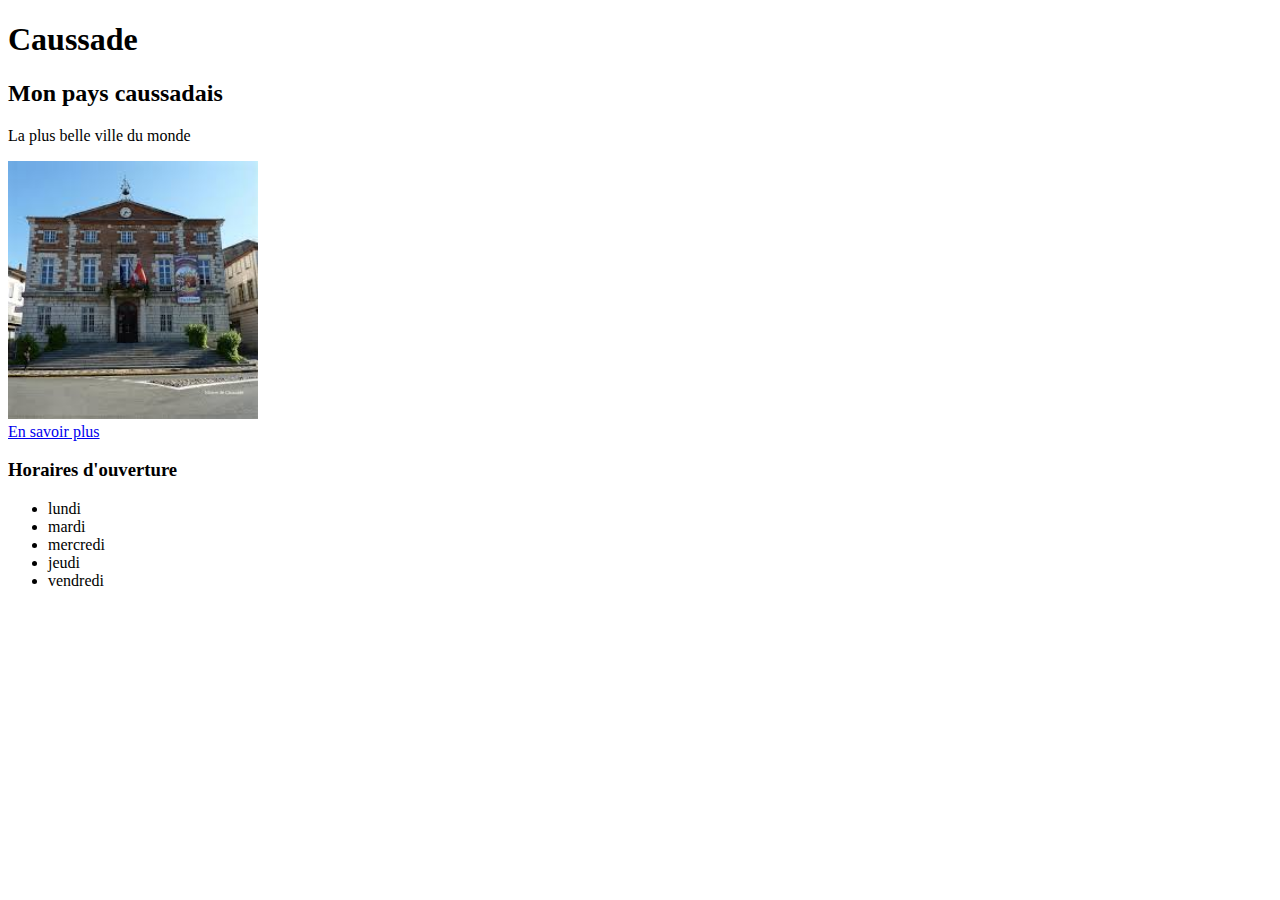
<file: index.html>
<!DOCTYPE html>
<html>
<head>
	<title></title>
</head>
<body>
<h1>Caussade</h1>
<h2>Mon pays caussadais</h2>
<p>La plus belle ville du monde</p>

<img width="250px" src="images/images-14.jpeg" alt="mairie-caussade">

<br>

<a target="blank" href="http://www.mairie-caussade.fr">En savoir plus</a>
</div>
<h3>Horaires d'ouverture</h3>
<ul>
	<li>lundi</li>
	<li>mardi</li>
	<li>mercredi</li>
	<li>jeudi</li>
	<li>vendredi</li>
</ul>
</body>
</html>
</file>
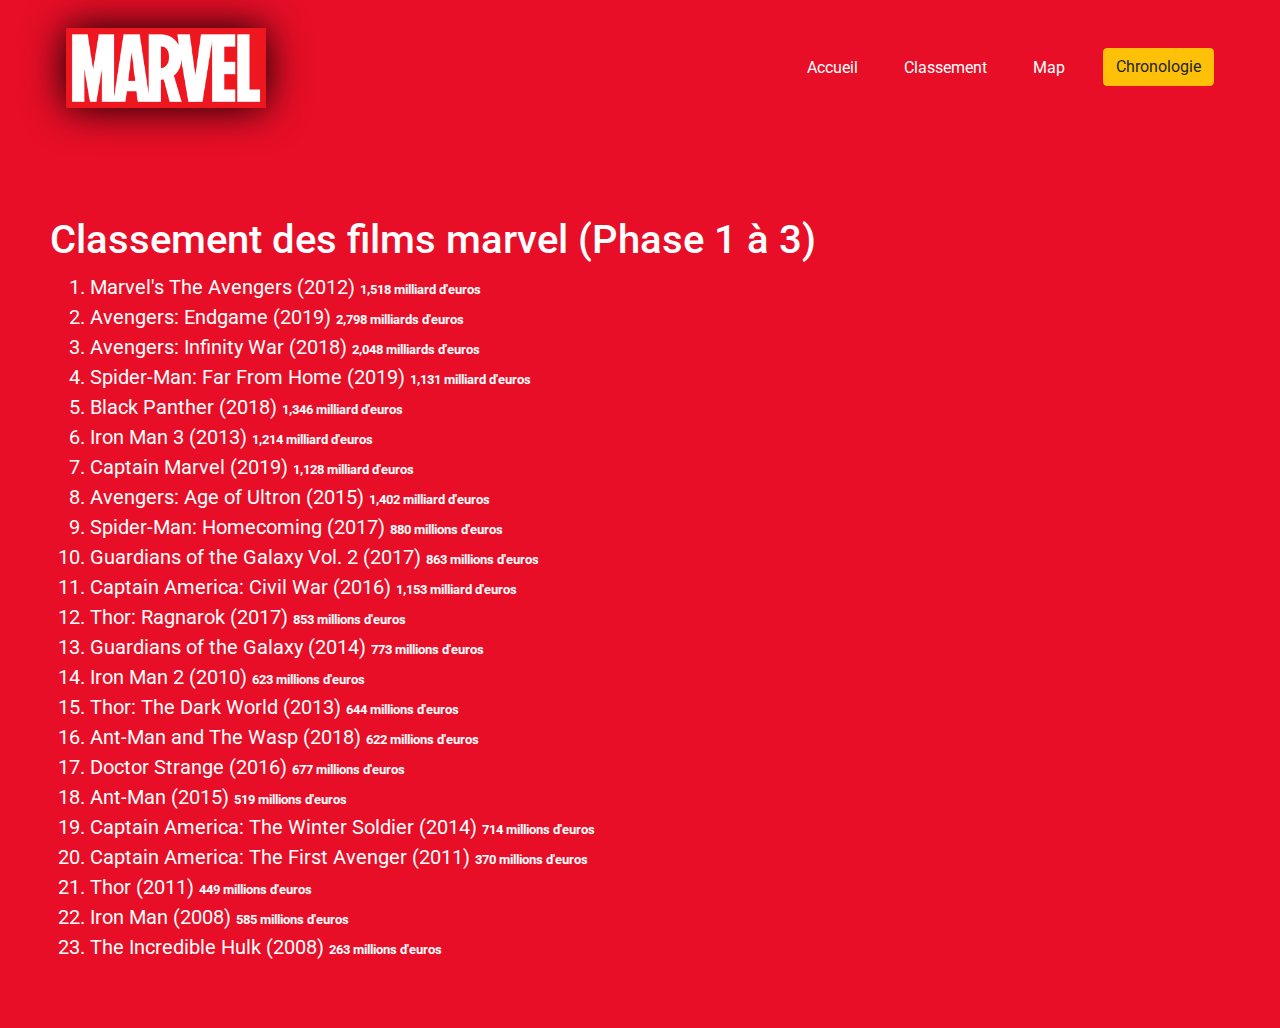
<file: classement.html>
<!DOCTYPE html>
<html>
<head>
    <meta charset="UTF-8">
    <link rel="stylesheet" href="style.css">
    <link rel="stylesheet" href="https://cdn.jsdelivr.net/npm/bootstrap@4.3.1/dist/css/bootstrap.min.css" integrity="sha384-ggOyR0iXCbMQv3Xipma34MD+dH/1fQ784/j6cY/iJTQUOhcWr7x9JvoRxT2MZw1T" crossorigin="anonymous">
    <link href="https://fonts.googleapis.com/css2?family=Roboto&display=swap" rel="stylesheet">
    <title>Classement</title>
</head>
<body class="marvel">

    <nav class="navbar navbar-expand-lg">
        <div class="my-navbar">
            <a href="index.html">
                <img src="images/Marvel_Logo.png" class="logo">
            </a>
            <ul class="navbar-nav ml-auto">
                <li class="nav-item">
                    <a class="nav-link" href="index.html">Accueil <span class="sr-only">(current)</span></a>
                </li>
                <li class="nav-item">
                    <a class="nav-link" href="classement.html">Classement <span class="sr-only">(current)</span></a>
                </li>
                <li class="nav-item">
                    <a class="nav-link" href="map.html">Map</a>
                </li>
                <li class="nav-item">
                    <button type="button" class="btn btn-warning" data-toggle="modal" data-target="#exampleModal">
                        Chronologie
                    </button>
                </li>
            </ul>
        </div>
    </nav>

    <main class="page">
        <div class="section">
            <div>
                <h1>Classement des films marvel (Phase 1 à 3)</h1>
                <ol class="liste-films">
                    <li>Marvel's The Avengers (2012) <span>1,518 milliard d'euros</span></li>
                    <li>Avengers: Endgame (2019) <span>2,798 milliards d'euros</span></li>
                    <li>Avengers: Infinity War (2018) <span>2,048 milliards d'euros</span></li>
                    <li>Spider-Man: Far From Home (2019) <span>1,131 milliard d'euros</span></li>
                    <li>Black Panther (2018) <span>1,346 milliard d'euros</span></li>
                    <li>Iron Man 3 (2013) <span>1,214 milliard d'euros</span></li>
                    <li>Captain Marvel (2019) <span>1,128 milliard d'euros</span></li>
                    <li>Avengers: Age of Ultron (2015) <span>1,402 milliard d'euros</span></li>
                    <li>Spider-Man: Homecoming (2017) <span>880 millions d'euros</span></li>
                    <li>Guardians of the Galaxy Vol. 2 (2017) <span>863 millions d'euros</span></li>
                    <li>Captain America: Civil War (2016) <span>1,153 milliard d'euros</span></li>
                    <li>Thor: Ragnarok (2017) <span>853 millions d'euros</span></li>
                    <li>Guardians of the Galaxy (2014) <span>773 millions d'euros</span></li>
                    <li>Iron Man 2 (2010) <span>623 millions d'euros</span></li>
                    <li>Thor: The Dark World (2013) <span>644 millions d'euros</span></li>
                    <li>Ant-Man and The Wasp (2018) <span>622 millions d'euros</span></li>
                    <li>Doctor Strange (2016) <span>677 millions d'euros</span></li>
                    <li>Ant-Man (2015) <span>519 millions d'euros</span></li>
                    <li>Captain America: The Winter Soldier (2014) <span>714 millions d'euros</span></li>
                    <li>Captain America: The First Avenger (2011) <span>370 millions d'euros</span></li>
                    <li>Thor (2011) <span>449 millions d'euros</span></li>
                    <li>Iron Man (2008) <span>585 millions d'euros</span></li>
                    <li>The Incredible Hulk (2008) <span>263 millions d'euros</span></li>
                </ol>
            </div>        
        </div>
    </main>
    <!-- Modal -->
    <div class="modal fade" id="exampleModal" tabindex="-1" role="dialog" aria-labelledby="exampleModalLabel" aria-hidden="true">
        <div class="modal-dialog modal-xl" role="document">
            <div class="modal-content">
                <div class="modal-header">
                    <h5 class="modal-title" id="exampleModalLabel">Chronologie des films Marvel</h5>
                    <button type="button" class="close" data-dismiss="modal" aria-label="Close">
                        <span aria-hidden="true">&times;</span>
                    </button>
                </div>
                <div class="modal-body">
                    <img width="100%" src="images/ordre-chronologique-films-marvel.jpg">
                </div>
            </div>
        </div>
    </div>
    <!-- Fin modal -->
    <script src="https://code.jquery.com/jquery-3.3.1.slim.min.js" integrity="sha384-q8i/X+965DzO0rT7abK41JStQIAqVgRVzpbzo5smXKp4YfRvH+8abtTE1Pi6jizo" crossorigin="anonymous"></script>
    <script src="https://cdn.jsdelivr.net/npm/popper.js@1.14.7/dist/umd/popper.min.js" integrity="sha384-UO2eT0CpHqdSJQ6hJty5KVphtPhzWj9WO1clHTMGa3JDZwrnQq4sF86dIHNDz0W1" crossorigin="anonymous"></script>
    <script src="https://cdn.jsdelivr.net/npm/bootstrap@4.3.1/dist/js/bootstrap.min.js" integrity="sha384-JjSmVgyd0p3pXB1rRibZUAYoIIy6OrQ6VrjIEaFf/nJGzIxFDsf4x0xIM+B07jRM" crossorigin="anonymous"></script>
</body>
</html>
</file>
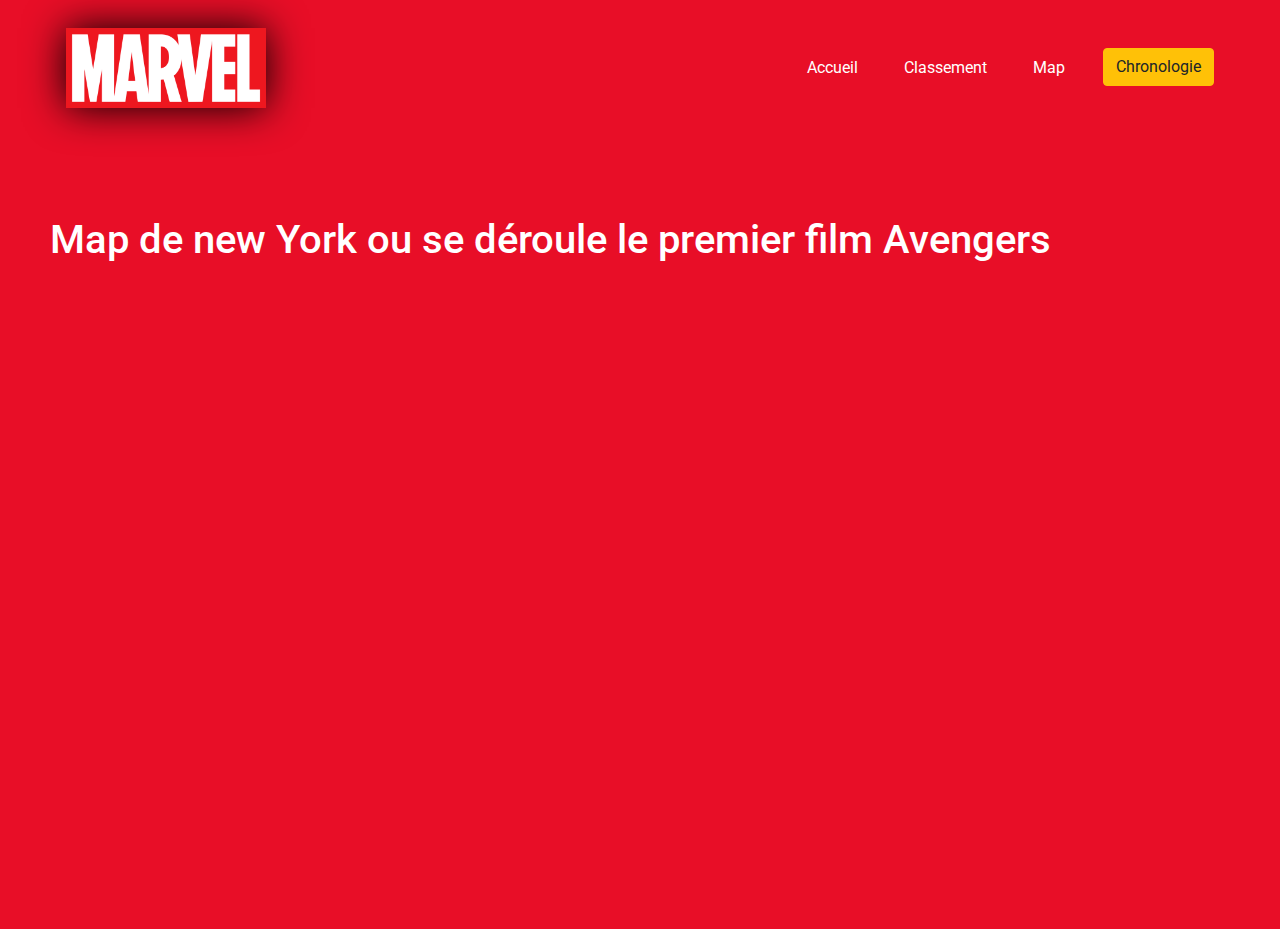
<file: map.html>
<!DOCTYPE html>
<html>
<head>
    <meta charset="UTF-8">
    <link rel="stylesheet" href="style.css">
    <link rel="stylesheet" href="https://cdn.jsdelivr.net/npm/bootstrap@4.3.1/dist/css/bootstrap.min.css" integrity="sha384-ggOyR0iXCbMQv3Xipma34MD+dH/1fQ784/j6cY/iJTQUOhcWr7x9JvoRxT2MZw1T" crossorigin="anonymous">
    <link href="https://fonts.googleapis.com/css2?family=Roboto&display=swap" rel="stylesheet">
    <title>Map</title>
</head>
<body class="marvel">

    <nav class="navbar navbar-expand-lg">
        <div class="my-navbar">
            <a href="index.html">
                <img src="images/Marvel_Logo.png" class="logo">
            </a>
            <ul class="navbar-nav ml-auto">
                <li class="nav-item">
                    <a class="nav-link" href="index.html">Accueil <span class="sr-only">(current)</span></a>
                </li>
                <li class="nav-item">
                    <a class="nav-link" href="classement.html">Classement <span class="sr-only">(current)</span></a>
                </li>
                <li class="nav-item">
                    <a class="nav-link" href="map.html">Map</a>
                </li>
                <li class="nav-item">
                    <button type="button" class="btn btn-warning" data-toggle="modal" data-target="#exampleModal">
                        Chronologie
                    </button>
                </li>
            </ul>
        </div>
    </nav>

    <main class="page">
        <div class="section">
            <div>
                <h1>Map de new York ou se déroule le premier film Avengers</h1>
                <div style="width: 100%"><iframe width="100%" height="600" frameborder="0" scrolling="no" marginheight="0" marginwidth="0" src="https://maps.google.com/maps?width=100%25&amp;height=600&amp;hl=en&amp;q=20%20W%2034th%20St.,%20New%20York,%20NY%2010001,%20%C3%89tats-Unis+(New%20york)&amp;t=&amp;z=14&amp;ie=UTF8&amp;iwloc=B&amp;output=embed"></iframe></div>
            </div>
        </div>
    </main>
    <!-- Modal -->
    <div class="modal fade" id="exampleModal" tabindex="-1" role="dialog" aria-labelledby="exampleModalLabel" aria-hidden="true">
        <div class="modal-dialog modal-xl" role="document">
            <div class="modal-content">
                <div class="modal-header">
                    <h5 class="modal-title" id="exampleModalLabel">Chronologie des films Marvel</h5>
                    <button type="button" class="close" data-dismiss="modal" aria-label="Close">
                        <span aria-hidden="true">&times;</span>
                    </button>
                </div>
                <div class="modal-body">
                    <img width="100%" src="images/ordre-chronologique-films-marvel.jpg">
                </div>
            </div>
        </div>
    </div>
    <!-- Fin modal -->
    <script src="https://code.jquery.com/jquery-3.3.1.slim.min.js" integrity="sha384-q8i/X+965DzO0rT7abK41JStQIAqVgRVzpbzo5smXKp4YfRvH+8abtTE1Pi6jizo" crossorigin="anonymous"></script>
    <script src="https://cdn.jsdelivr.net/npm/popper.js@1.14.7/dist/umd/popper.min.js" integrity="sha384-UO2eT0CpHqdSJQ6hJty5KVphtPhzWj9WO1clHTMGa3JDZwrnQq4sF86dIHNDz0W1" crossorigin="anonymous"></script>
    <script src="https://cdn.jsdelivr.net/npm/bootstrap@4.3.1/dist/js/bootstrap.min.js" integrity="sha384-JjSmVgyd0p3pXB1rRibZUAYoIIy6OrQ6VrjIEaFf/nJGzIxFDsf4x0xIM+B07jRM" crossorigin="anonymous"></script>
</body>
</html>
</file>
<file: style.css>
body.marvel{
    font-family: "Roboto";
    background-color: #E80E27;
    max-width: 1400px;
    margin: 0 auto;
}
/*/ barre de navigation /*/
.header{
    margin-top: 80px;
    display: flex;
    justify-content: end;
}
.logo{
    max-width: 200px;
    width: 100%;
    box-shadow: 0px 0px 40px black;
}
.my-navbar{
    display: flex;
    align-items: center;
    width: 100%;
    padding-top: 20px;
    padding-right: 50px;
    padding-left: 50px;
}
.nav-item{
    padding-left: 30px;
}
.nav-link{
    color: white;
    text-decoration: none;
}
/*/ site /*/
.page{
    padding-right: 50px;
    padding-left: 50px;
    margin-bottom: 50px;
}
.section{
    margin-top: 100px;
    display: flex;
    justify-content: space-between;
    gap: 50px;
}
h1{
    color: white;
    font-size: 50px;
}
.lien-marvel{
    color: white;
    font-size: 50px;
}
/*/ accueil /*/
.texte{
    border: 2px solid white;
    border-radius: 10px;
    padding: 30px;
    box-shadow: rgba(255, 255, 255, 0.803) 0px 4px 12px;
    color: white;
    text-align: center;
    font-weight: 600;
}
.bande-annonce{
    display: flex;
    flex-direction: column;
}
.image-avengers{
    width: 350px;
}
.lien-annonce{
    margin-top: 20px;
    color: white;
    font-size: 20px;
    font-weight: 600;
}
/*/ page classement /*/
.liste-films{
    color: white;
    font-size: 20px;
}
.liste-films li span{
    font-size: small;
    font-weight: bold;
}
</file>
